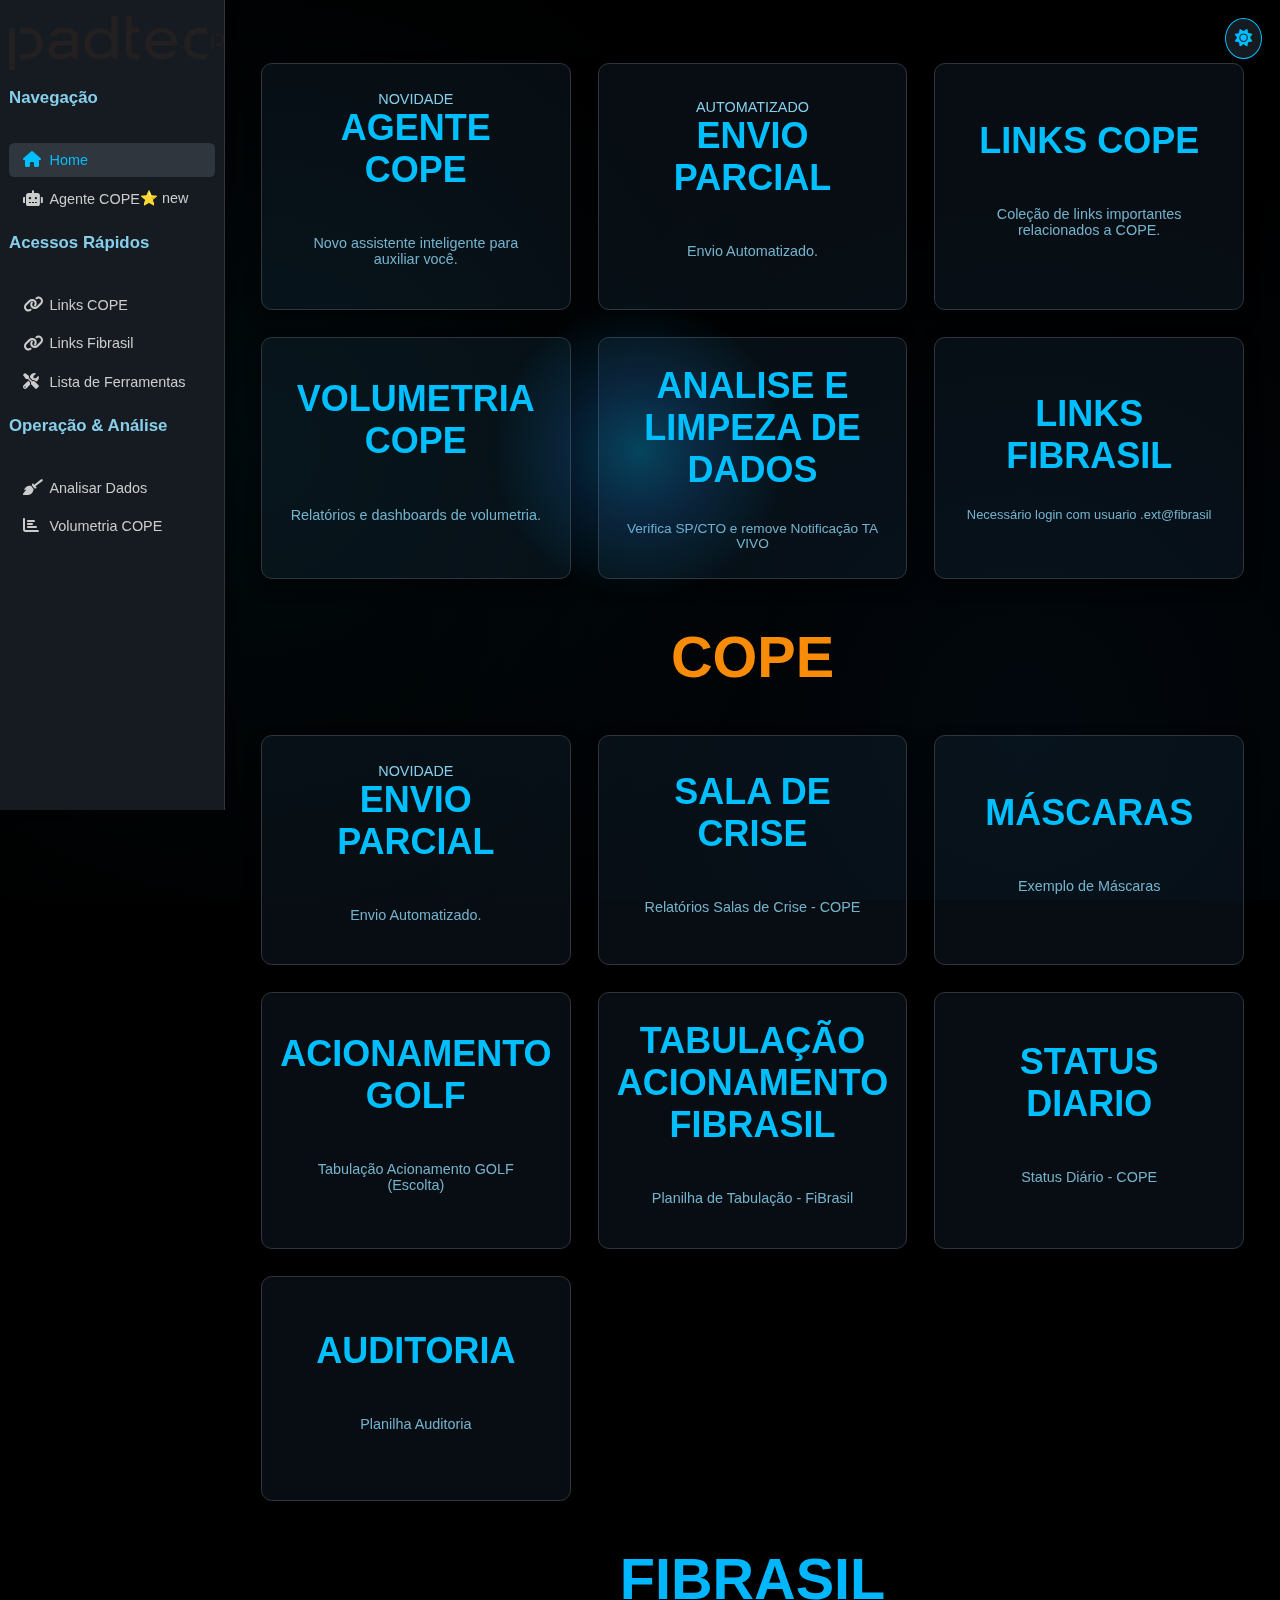
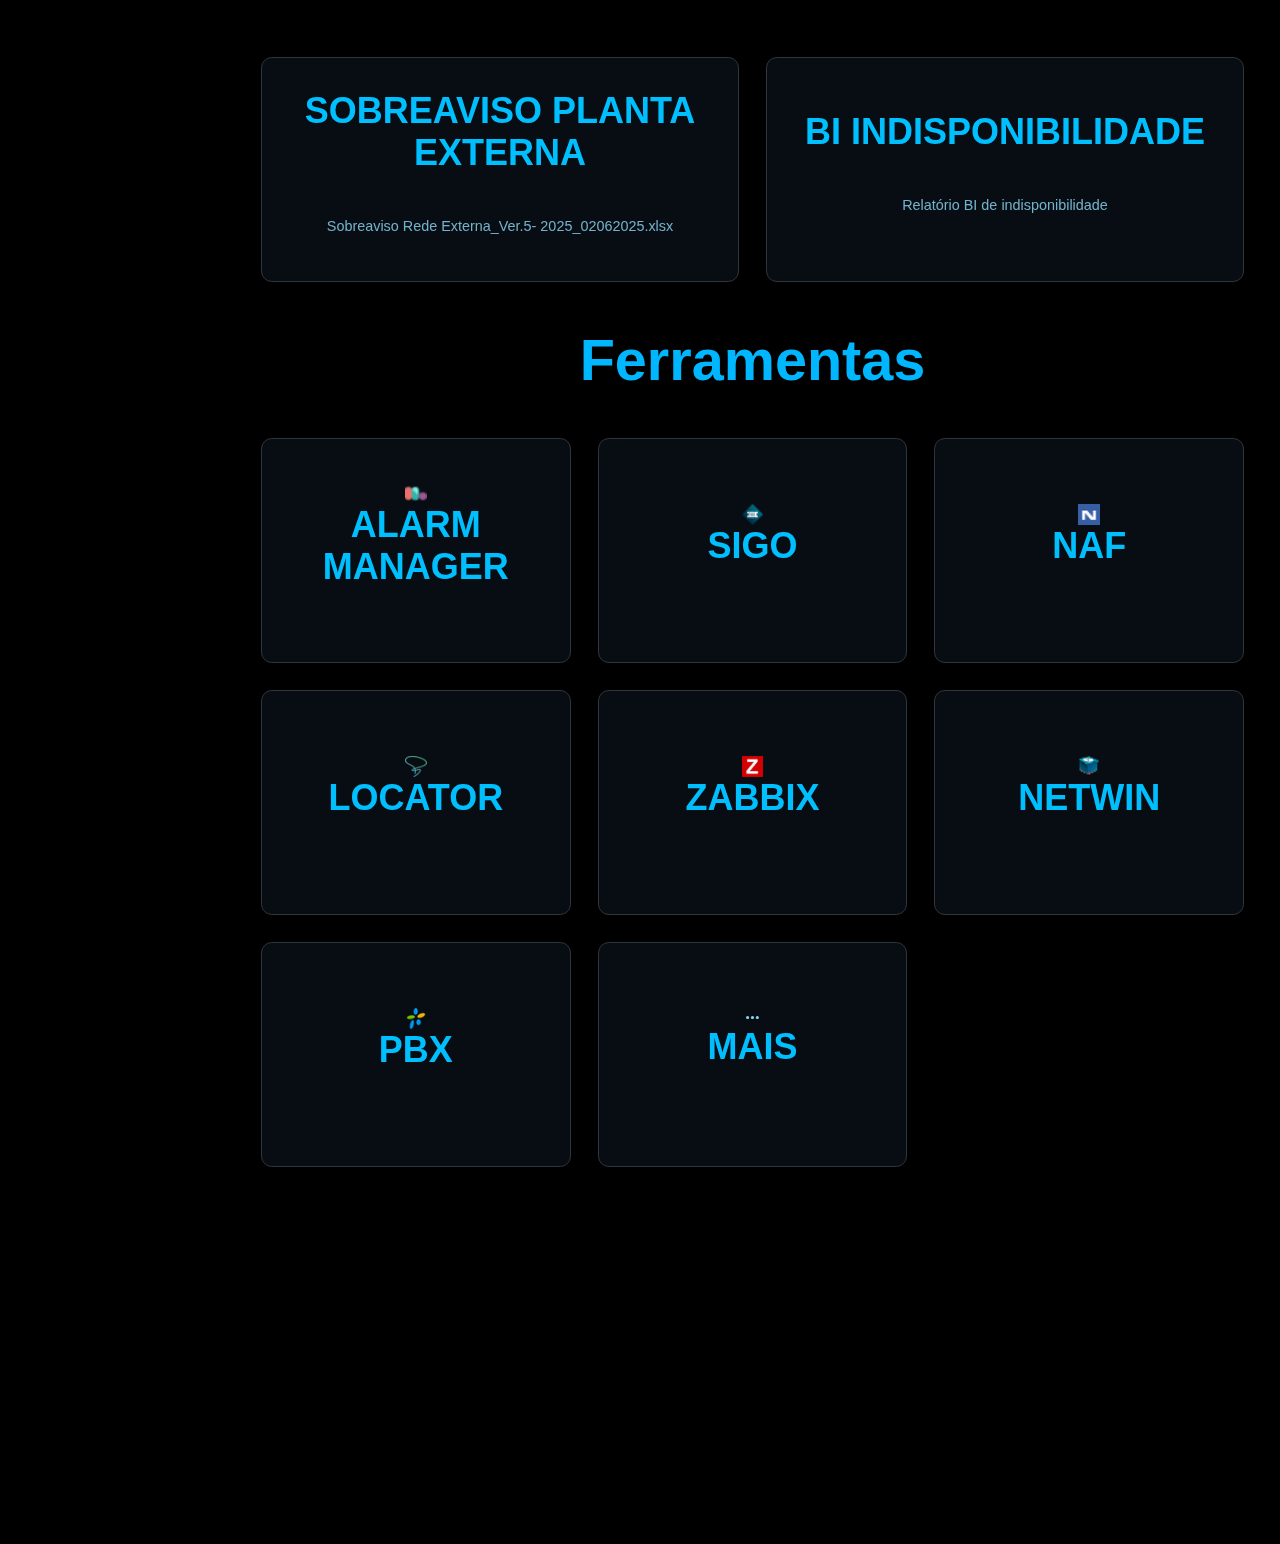
<file: index.html>
<!DOCTYPE html>
<html lang="pt-BR" data-theme="dark">
<head>
    <meta charset="UTF-8">
    <meta name="viewport" content="width=device-width, initial-scale=1.0">
    <link rel="icon" type="image/png" href="Padtec.png" />
    <title>COPE | PADTEC</title>
    <link rel="stylesheet" href="COPE_Style.css">
    <link rel="stylesheet" href="https://cdnjs.cloudflare.com/ajax/libs/font-awesome/6.0.0-beta3/css/all.min.css">
</head>
<body>

    <button id="theme-toggle" class="theme-toggle" aria-label="Alternar Tema">
        <i class="fas fa-sun"></i>
    </button>

    <aside id="sidebar" class="sidebar">
        <div class="sidebar-header">
            <img id="sidebar-logo-expanded" src="logo-padtec.png" alt="Logo Padtec" class="sidebar-logo-expanded sidebar-logo-inline">
            <img id="sidebar-logo-collapsed" src="Padtec.png" alt="Padtec" class="sidebar-logo-collapsed">
            <button id="toggle-sidebar-btn" class="toggle-sidebar-btn" aria-label="Expandir/Recolher Menu">
                <i class="fas fa-bars"></i>
            </button>
        </div>
        <nav class="sidebar-nav">
            <!-- Navegação -->
            <div class="nav-section">
                <h3 class="nav-section-title">Navegação</h3>
                <ul>
                    <li class="active"><a href="#" onclick="navigateTo('home'); return false;"><i class="fas fa-home"></i> <span>Home</span></a></li>
                    <li><a href="https://gemini.google.com/gem/b1fe25175fb1?ts=69432093" class="nav-new"><i class="fas fa-robot"></i> <span>Agente COPE</span><span class="badge-nav-new">⭐ new</span></a></li>
                </ul>
            </div>

            <!-- Acessos Rápidos -->
            <div class="nav-section">
                <h3 class="nav-section-title">Acessos Rápidos</h3>
                <ul>
                    <li><a href="#" onclick="navigateTo('links-cope'); return false;"><i class="fas fa-link"></i> <span>Links COPE</span></a></li>
                    <li><a href="#" onclick="navigateTo('links-fibrasil'); return false;"><i class="fas fa-link"></i> <span>Links Fibrasil</span></a></li>
                    <li><a href="#" onclick="navigateTo('ferramentas'); return false;"><i class="fas fa-tools"></i> <span>Lista de Ferramentas</span></a></li>
                </ul>
            </div>

            <!-- Operação & Análise -->
            <div class="nav-section">
                <h3 class="nav-section-title">Operação & Análise</h3>
                <ul>
                    <li><a href="https://copeanalise.vercel.app/" class="nav-orange"><i class="fas fa-broom"></i> <span>Analisar Dados</span></a></li>
                    <li><a href="https://copeanalise.vercel.app/?page=volumetria" class="nav-orange"><i class="fas fa-chart-bar"></i> <span>Volumetria COPE</span></a></li>
                </ul>
            </div>
        </nav>
    </aside>

    <main class="content">
        <!-- SEÇÃO: HOME -->
        <section id="home" class="page-section active">
            <div class="card-container">
                <a href="https://gemini.google.com/gem/b1fe25175fb1?ts=69432093" class="card card-link card-featured">
                    <span class="badge-novidade">NOVIDADE</span>
                    <h2>Agente COPE</h2>
                    <p>Novo assistente inteligente para auxiliar você.</p>
                </a>
                
                <a href="#" onclick="showEnvioModal(event)" class="card card-link card-orange">
                    <span class="badge-novidade">AUTOMATIZADO</span>
                    <h2>ENVIO PARCIAL</h2>
                    <p>Envio Automatizado.</p>
                </a>

                <a href="#" onclick="navigateTo('links-cope'); return false;" class="card card-link card-orange">
                    <h2>Links COPE</h2>
                    <p>Coleção de links importantes relacionados a COPE.</p>
                </a>

                <a href="https://copeanalise.vercel.app/?page=volumetria" class="card card-link card-orange">
                    <h2>Volumetria COPE</h2>
                    <p>Relatórios e dashboards de volumetria.</p>
                </a>

                <a href="https://copeanalise.vercel.app/" class="card card-link card-orange">
                    <h2>Analise e limpeza de Dados</h2>
                    <p style="font-size:0.95em; margin:0;">Verifica SP/CTO e remove Notificação TA VIVO</p>
                </a>

                <a href="#" onclick="navigateTo('links-fibrasil'); return false;" class="card card-link">
                    <h2>Links Fibrasil</h2>
                    <p style="font-size:0.9em; margin:0;">Necessário login com usuario .ext@fibrasil</p>
                </a>
            </div>
        </section>

        <!-- SEÇÃO: LINKS COPE -->
        <section id="links-cope" class="page-section">
            <h1 style="color: #FF8C00; text-align: center; margin-bottom: 50px; font-size: 4em; font-weight: bold;">COPE</h1>

            <div class="card-container">
                <a href="#" onclick="showEnvioModal(event)" class="card card-link card-orange">
                    <span class="badge-novidade">NOVIDADE</span>
                    <h2>ENVIO PARCIAL</h2>
                    <p>Envio Automatizado.</p>
                </a>

                <a class="card-link" href="https://fibrasilferramentas.padtec.com.br/salasdecrise/" aria-label="Abrir SALA DE CRISE">
                    <div class="card card-orange">
                        <h2>SALA DE CRISE</h2>
                        <p>Relatórios Salas de Crise - COPE</p>
                    </div>
                </a>

                <a class="card-link" href="https://padtec.sharepoint.com/:x:/r/sites/OperacoesFiBrasil/_layouts/15/Doc.aspx?sourcedoc=%7B5AF4BC0C-8329-48FE-A59C-85E7C5A2E1B7%7D&file=Exemplo%20de%20M%C3%A1scaras.xlsx&action=default&mobileredirect=true" target="_blank" rel="noopener noreferrer" aria-label="Abrir Máscaras">
                    <div class="card card-orange">
                        <h2>Máscaras</h2>
                        <p>Exemplo de Máscaras</p>
                    </div>
                </a>

                <a class="card-link" href="https://padtec.sharepoint.com/:x:/r/sites/OperacoesFiBrasil/_layouts/15/Doc.aspx?sourcedoc=%7B5B86580C-689D-49DD-9AAD-3F25C0AC1CDE%7D&file=Tabula%C3%A7%C3%A3o%20Acionamento%20GOLF%20(Escolta).xlsx&action=default&mobileredirect=true&isSPOFile=1&ovuser=5619e9f2-1be6-47b9-8f69-06404094db57%2Cjssantos%40padtec.com.br&clickparams=eyJBcHBOYW1lIjoiVGVhbXMtRGVza3RvcCIsIkFwcFZlcnNpb24iOiI0OS8yNTA1MDQwMTYyNCIsIkhhc0ZlZGVyYXRlZFVzZXIiOmZhbHNlfQ%3D%3D" target="_blank" rel="noopener noreferrer" aria-label="Abrir ACIONAMENTO GOLF">
                    <div class="card card-orange">
                        <h2>ACIONAMENTO GOLF</h2>
                        <p>Tabulação Acionamento GOLF (Escolta)</p>
                    </div>
                </a>

                <a class="card-link" href="https://padtec.sharepoint.com/:x:/r/sites/OperacoesFiBrasil/_layouts/15/Doc.aspx?sourcedoc=%7B5820AB68-D551-48C0-BB19-56F245F0C1F2%7D&file=Tabula%C3%A7%C3%A3o%20Acionamento%20Supervis%C3%A3o%20e%20Coordena%C3%A7%C3%A3o%20FiBrasil.xlsx&action=default&mobileredirect=true&isSPOFile=1&ovuser=5619e9f2-1be6-47b9-8f69-06404094db57%2Cjssantos%40padtec.com.br&clickparams=eyJBcHBOYW1lIjoiVGVhbXMtRGVza3RvcCIsIkFwcFZlcnNpb24iOiI0OS8yNTA1MDQwMTYyNCIsIkhhc0ZlZGVyYXRlZFVzZXIiOmZhbHNlfQ%3D%3D" target="_blank" rel="noopener noreferrer" aria-label="Abrir TABULAÇÃO ACIONAMENTO FIBRASIL">
                    <div class="card card-orange">
                        <h2>TABULAÇÃO ACIONAMENTO FIBRASIL</h2>
                        <p>Planilha de Tabulação - FiBrasil</p>
                    </div>
                </a>

                <a class="card-link" href="https://padtec.sharepoint.com/:x:/r/sites/OperacoesFiBrasil/_layouts/15/Doc.aspx?sourcedoc=%7BCBB8CB2E-B28E-4A0D-BF42-FF3DF3992D95%7D&file=Status%20Di%C3%A1rio.xlsx&action=default&mobileredirect=true" target="_blank" rel="noopener noreferrer" aria-label="Abrir STATUS DIARIO">
                    <div class="card card-orange">
                        <h2>STATUS DIARIO</h2>
                        <p>Status Diário - COPE</p>
                    </div>
                </a>

                <a class="card-link" href="https://padtec.sharepoint.com/:x:/r/sites/OperacoesFiBrasil/_layouts/15/Doc.aspx?sourcedoc=%7B16D8374A-31DA-4DCC-B49C-F3EFA39705F1%7D&file=Auditoria.xlsx&action=default&mobileredirect=true" target="_blank" rel="noopener noreferrer" aria-label="Abrir AUDITORIA">
                    <div class="card card-orange">
                        <h2>AUDITORIA</h2>
                        <p>Planilha Auditoria</p>
                    </div>
                </a>
            </div>
        </section>

        <!-- SEÇÃO: LINKS FIBRASIL -->
        <section id="links-fibrasil" class="page-section">
            <h1 style="color: #00b7ff; text-align: center; margin-bottom: 50px; font-size: 4em; font-weight: bold;">FIBRASIL</h1>

            <div class="card-container">
                <a class="card-link" href="https://fibrasilcorp.sharepoint.com/:x:/r/sites/OPERAESFIBRASIL/_layouts/15/doc2.aspx?sourcedoc=%7BC250FBDD-3153-4EB8-90C2-1328C504D5B3%7D&file=Sobreaviso%20Rede%20Externa_Ver.5-%202025_02062025.xlsx&action=default&mobileredirect=true" target="_blank" rel="noopener noreferrer" aria-label="Abrir SOBREAVISO PE">
                    <div class="card">
                        <h2>SOBREAVISO PLANTA EXTERNA</h2>
                        <p>Sobreaviso Rede Externa_Ver.5- 2025_02062025.xlsx</p>
                    </div>
                </a>

                <a class="card-link" href="https://app.powerbi.com/groups/me/apps/6506522b-dc4a-47fb-9fb7-d785bac4c40d/reports/faf20964-4999-4b72-af50-7251726fcb60/7fd4ff817170b19d1a60?ctid=df1b464d-c105-4b6b-95c1-c07df632da76&experience=power-bi" target="_blank" rel="noopener noreferrer" aria-label="Abrir BI Indisponibilidade">
                    <div class="card">
                        <h2>BI Indisponibilidade</h2>
                        <p>Relatório BI de indisponibilidade</p>
                    </div>
                </a>
            </div>
        </section>

        <!-- SEÇÃO: LISTA DE FERRAMENTAS -->
        <section id="ferramentas" class="page-section">
            <h1 style="color: #00b7ff; text-align: center; margin-bottom: 40px; font-size: 4em; font-weight: bold;">Ferramentas</h1>

            <div class="card-container">
                <a class="card-link" href="https://am.fibrasil.com.br/" target="_blank" rel="noopener noreferrer" aria-label="Alarm Manager">
                    <div class="card mini">
                        <img src="Alarm Manager.png" alt="Alarm Manager">
                        <h2>Alarm Manager</h2>
                    </div>
                </a>

                <a class="card-link" href="https://sigo.fibrasil.com.br/" target="_blank" rel="noopener noreferrer" aria-label="Sigo">
                    <div class="card mini">
                        <img src="Sigo.png" alt="Sigo">
                        <h2>Sigo</h2>
                    </div>
                </a>

                <a class="card-link" href="https://naf.fibrasil.com.br/naf/login" target="_blank" rel="noopener noreferrer" aria-label="NAF">
                    <div class="card mini">
                        <img src="NAF.png" alt="NAF">
                        <h2>NAF</h2>
                    </div>
                </a>

                <a class="card-link" href="https://portal.fibrasil.com.br/locator" target="_blank" rel="noopener noreferrer" aria-label="Locator">
                    <div class="card mini">
                        <img src="Locator.png" alt="Locator">
                        <h2>Locator</h2>
                    </div>
                </a>

                <a class="card-link" href="https://fibrasil.clouditservice.com.br/zabbix.php?action=dashboard.list" target="_blank" rel="noopener noreferrer" aria-label="Zabbix">
                    <div class="card mini">
                        <img src="Zabbix.png" alt="Zabbix">
                        <h2>Zabbix</h2>
                    </div>
                </a>

                <a class="card-link" href="https://netwin.fibrasil.com.br/portal/netwin" target="_blank" rel="noopener noreferrer" aria-label="Netwin">
                    <div class="card mini">
                        <img src="netwin.png" alt="Netwin">
                        <h2>Netwin</h2>
                    </div>
                </a>

                <a class="card-link" href="https://padtec.saycm.yeastarcloud.com/" target="_blank" rel="noopener noreferrer" aria-label="PBX">
                    <div class="card mini">
                        <img src="PBX.png" alt="PBX">
                        <h2>PBX</h2>
                    </div>
                </a>

                <a class="card-link" href="#" target="_blank" rel="noopener noreferrer" aria-label="Mais">
                    <div class="card mini">
                        <i class="fas fa-ellipsis-h" aria-hidden="true"></i>
                        <h2>Mais</h2>
                    </div>
                </a>
            </div>
        </section>
    </main>

    <!-- Modal de Confirmação Envio Parcial -->
    <div id="envio-modal" style="display: none; position: fixed; z-index: 9999; left: 0; top: 0; width: 100%; height: 100%; overflow: auto; background-color: rgba(0,0,0,0.8); backdrop-filter: blur(4px);">
        <div style="background-color: var(--card-background); margin: 15% auto; padding: 30px; border: 2px solid var(--accent-color); width: 90%; max-width: 400px; border-radius: 15px; text-align: center; box-shadow: 0 0 20px rgba(0,0,0,0.5); position: relative;">
            <h3 style="color: var(--text-color); margin-top: 0; margin-bottom: 25px; font-size: 1.2em; font-weight: bold;">DESEJA LIMPAR O ARQUIVO ANTES?</h3>
            <div style="display: flex; justify-content: center; gap: 20px;">
                <button onclick="handleEnvioEscolha(true)" style="background-color: var(--accent-color); color: var(--background-color); border: none; padding: 12px 30px; border-radius: 8px; font-weight: bold; cursor: pointer; transition: transform 0.2s;">SIM</button>
                <button onclick="handleEnvioEscolha(false)" style="background-color: transparent; color: var(--text-color); border: 2px solid var(--accent-color); padding: 12px 30px; border-radius: 8px; font-weight: bold; cursor: pointer; transition: background-color 0.2s;">NÃO</button>
            </div>
        </div>
    </div>

    <script>
        function showEnvioModal(event) {
            event.preventDefault();
            document.getElementById('envio-modal').style.display = 'block';
        }

        function handleEnvioEscolha(limpar) {
            document.getElementById('envio-modal').style.display = 'none';
            if (limpar) {
                window.open("https://copeanalise.vercel.app/", "_blank");
            } else {
                window.open("https://parcialcopepadtec.streamlit.app/", "_blank");
            }
        }
        
        window.addEventListener('click', function(event) {
            const modal = document.getElementById('envio-modal');
            if (event.target == modal) {
                modal.style.display = "none";
            }
        });
    </script>

    <script src="COPE.js"></script>
    <script src="../interactive-effects.js"></script>
</body>
</html>
</file>
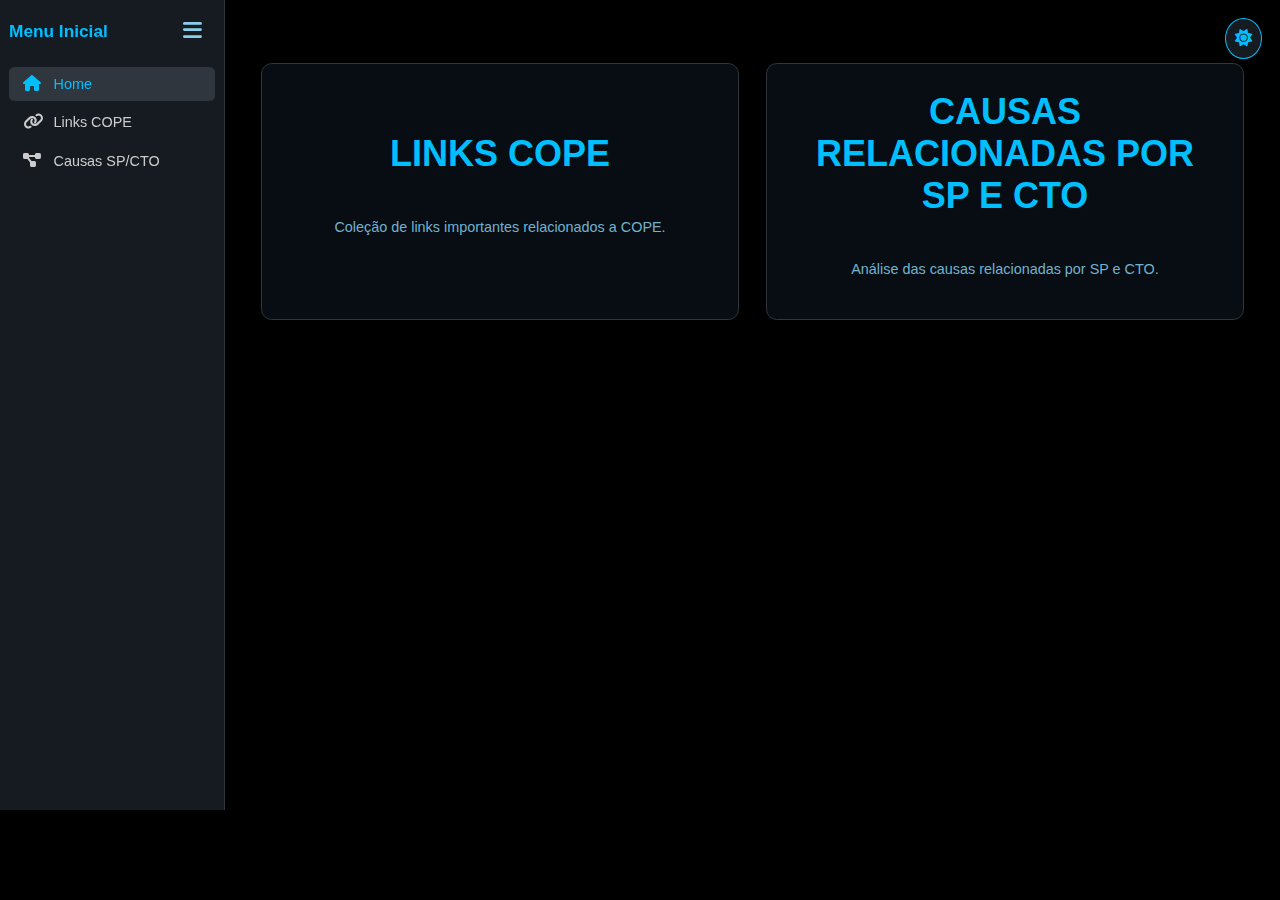
<file: COPE.html>
<!DOCTYPE html>
<html lang="pt-BR" data-theme="dark">
<head>
    <meta charset="UTF-8">
    <meta name="viewport" content="width=device-width, initial-scale=1.0">
    <title>Meu Site Personalizado</title>
    <link rel="stylesheet" href="COPE_Style.css">
    <link rel="stylesheet" href="https://cdnjs.cloudflare.com/ajax/libs/font-awesome/6.0.0-beta3/css/all.min.css">
</head>
<body>

    <button id="theme-toggle" class="theme-toggle" aria-label="Alternar Tema">
        <i class="fas fa-sun"></i>
    </button>

    <aside id="sidebar" class="sidebar">
        <div class="sidebar-header">
            <span class="sidebar-title">Menu Inicial</span>
            <button id="toggle-sidebar-btn" class="toggle-sidebar-btn" aria-label="Expandir/Recolher Menu">
                <i class="fas fa-bars"></i>
            </button>
        </div>
        <nav class="sidebar-nav">
            <ul>
                <li class="active"><a href="COPE.html"><span><i class="fas fa-home"></i> Home</span></a></li>
                <li><a href="links_cope.html"><span><i class="fas fa-link"></i> Links COPE</span></a></li>
                <li><a href="causas_relacionadas.html"><span><i class="fas fa-project-diagram"></i> Causas SP/CTO</span></a></li>
            </ul>
        </nav>
    </aside>

    <main class="content">
        <div class="card-container">
            <a href="links_cope.html" class="card card-link">
                <h2>Links COPE</h2>
                <p>Coleção de links importantes relacionados a COPE.</p>
            </a>

            <a href="causas_relacionadas.html" class="card card-link">
                <h2>Causas relacionadas por SP e CTO</h2>
                <p>Análise das causas relacionadas por SP e CTO.</p>
            </a>
        </div>
    </main>

    <script src="COPE.js"></script>
</body>
</html>
</file>
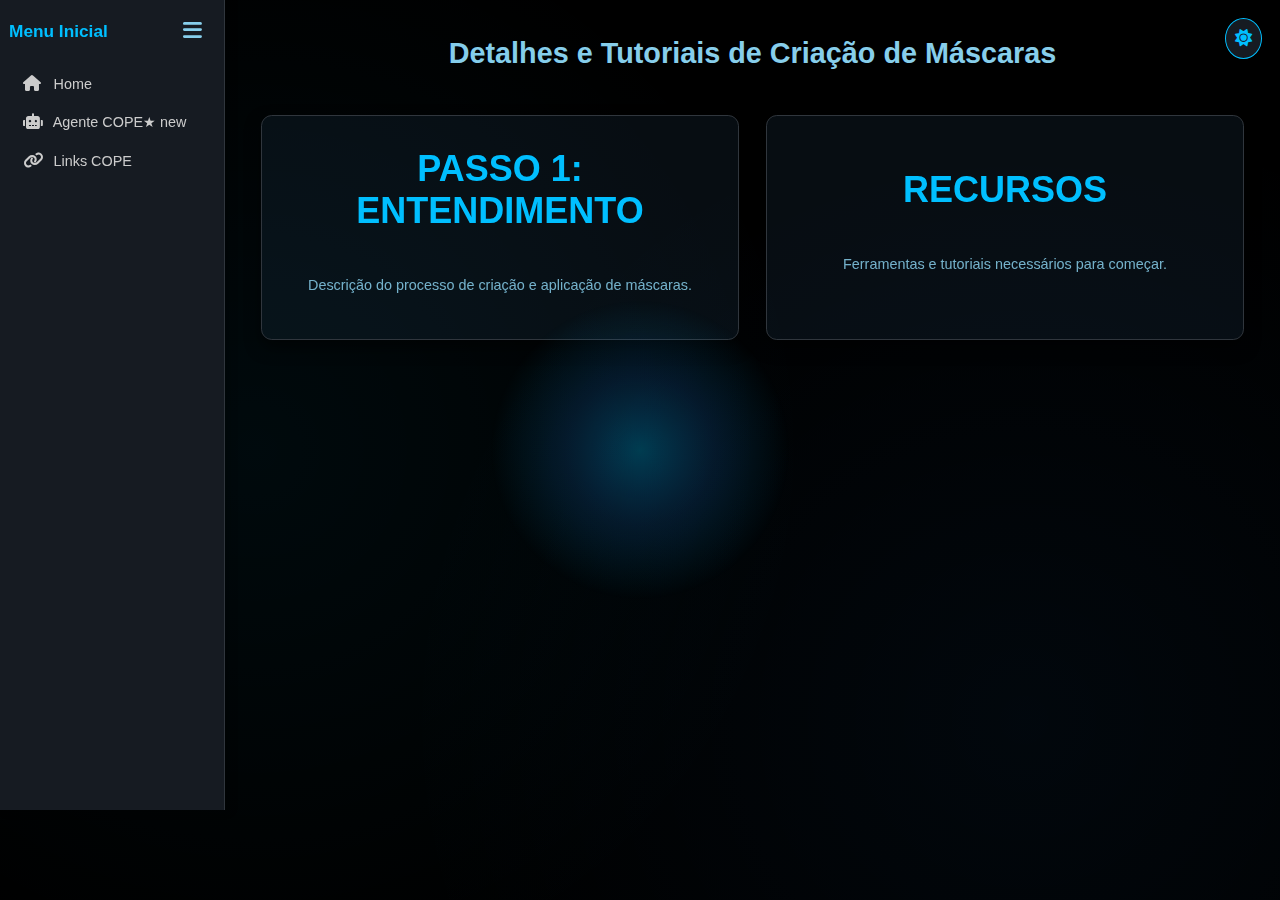
<file: criacao_mascaras.html>
<!DOCTYPE html>
<html lang="pt-BR" data-theme="dark">
<head>
    <meta charset="UTF-8">
    <meta name="viewport" content="width=device-width, initial-scale=1.0">
    <title>Criação de Máscaras - Meu Site Personalizado</title>
    <link rel="stylesheet" href="COPE_Style.css">
    <link rel="stylesheet" href="https://cdnjs.cloudflare.com/ajax/libs/font-awesome/6.0.0-beta3/css/all.min.css">
</head>
<body>

    <button id="theme-toggle" class="theme-toggle" aria-label="Alternar Tema">
        <i class="fas fa-sun"></i>
    </button>

    <aside id="sidebar" class="sidebar">
        <div class="sidebar-header">
            <span class="sidebar-title">Menu Inicial</span>
            <button id="toggle-sidebar-btn" class="toggle-sidebar-btn" aria-label="Expandir/Recolher Menu">
                <i class="fas fa-bars"></i>
            </button>
        </div>
        <nav class="sidebar-nav">
            <ul>
                <li><a href="index.html"><span><i class="fas fa-home"></i> Home</span></a></li>
                <li><a href="https://gemini.google.com/gem/b1fe25175fb1?ts=69432093" class="nav-new"><span><i class="fas fa-robot"></i> Agente COPE</span><span class="badge-nav-new">★ new</span></a></li>
                <li><a href="links_cope.html"><span><i class="fas fa-link"></i> Links COPE</span></a></li>
            </ul>
        </nav>
    </aside>

    <main class="content">
        <h1 style="color: var(--text-color); text-align: center; margin-bottom: 50px;">Detalhes e Tutoriais de Criação de Máscaras</h1>

        <div class="card-container" style="grid-template-columns: 1fr 1fr;">
            <div class="card">
                <h2>Passo 1: Entendimento</h2>
                <p>Descrição do processo de criação e aplicação de máscaras.</p>
            </div>
            <div class="card">
                <h2>Recursos</h2>
                <p>Ferramentas e tutoriais necessários para começar.</p>
            </div>
        </div>
    </main>

    <script src="COPE.js"></script>
    <script src="interactive-effects.js"></script>
</body>
</html>
</file>
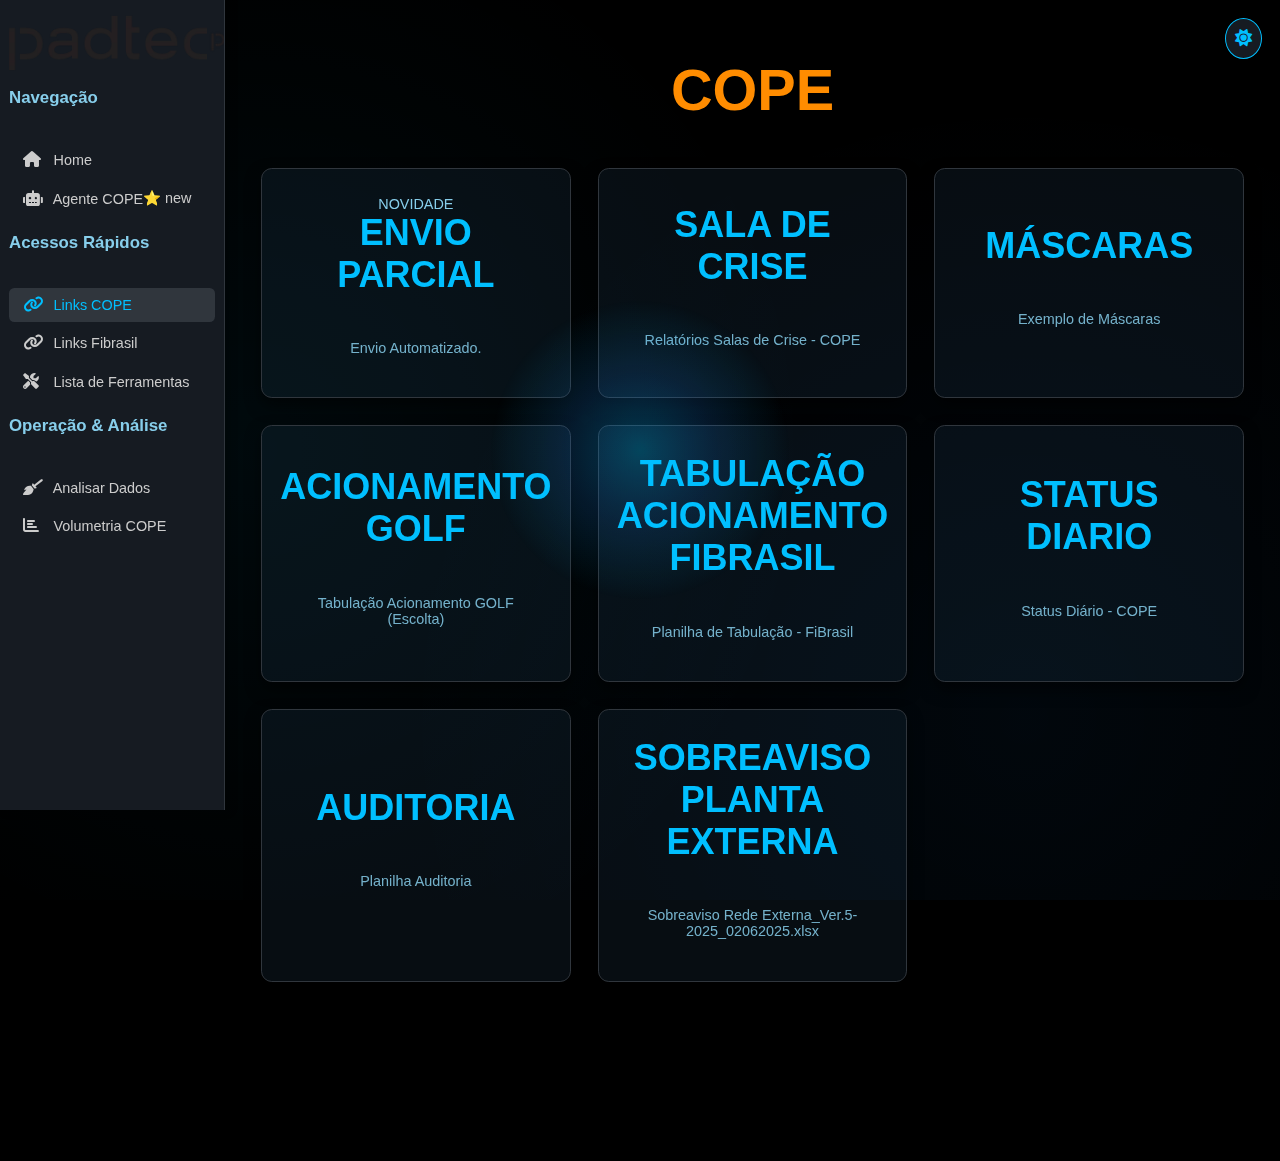
<file: links_cope.html>
<!DOCTYPE html>
<html lang="pt-BR" data-theme="dark">
<head>
    <meta charset="UTF-8">
    <link rel="icon" type="image/png" href="Padtec.png" />
    <title>COPE | PADTEC - Links COPE</title>
    <link rel="stylesheet" href="COPE_Style.css">
    <link rel="stylesheet" href="https://cdnjs.cloudflare.com/ajax/libs/font-awesome/6.0.0-beta3/css/all.min.css">
</head>
<body class="page-links-cope">

    <button id="theme-toggle" class="theme-toggle" aria-label="Alternar Tema">
        <i class="fas fa-sun"></i>
    </button>

    <aside id="sidebar" class="sidebar">
        <div class="sidebar-header">
            <img id="sidebar-logo-expanded" src="logo-padtec.png" alt="Logo Padtec" class="sidebar-logo-expanded sidebar-logo-inline">
            <img id="sidebar-logo-collapsed" src="Padtec.png" alt="Padtec" class="sidebar-logo-collapsed">
            <button id="toggle-sidebar-btn" class="toggle-sidebar-btn" aria-label="Expandir/Recolher Menu">
                <i class="fas fa-bars"></i>
            </button>
        </div>
        <nav class="sidebar-nav">
            <!-- Navegação -->
            <div class="nav-section">
                <h3 class="nav-section-title">Navegação</h3>
                <ul>
                    <li><a href="index.html"><span><i class="fas fa-home"></i> Home</span></a></li>
                    <li><a href="https://gemini.google.com/gem/b1fe25175fb1?ts=69432093" class="nav-new"><span><i class="fas fa-robot"></i> Agente COPE</span><span class="badge-nav-new">⭐ new</span></a></li>
                </ul>
            </div>

            <!-- Acessos Rápidos -->
            <div class="nav-section">
                <h3 class="nav-section-title">Acessos Rápidos</h3>
                <ul>
                    <li class="active"><a href="links_cope.html"><span><i class="fas fa-link"></i> Links COPE</span></a></li>
                    <li><a href="links_fibrasil.html"><span><i class="fas fa-link"></i> Links Fibrasil</span></a></li>
                    <li><a href="lista_de_ferramentas.html"><span><i class="fas fa-tools"></i> Lista de Ferramentas</span></a></li>
                </ul>
            </div>

            <!-- Operação & Análise -->
            <div class="nav-section">
                <h3 class="nav-section-title">Operação & Análise</h3>
                <ul>
                    <li><a href="https://jefferson-silva-padtec.github.io/COPE_ANALISE/" class="nav-orange"><span><i class="fas fa-broom"></i> Analisar Dados</span></a></li>
                    <li><a href="https://jefferson-silva-padtec.github.io/COPE_ANALISE/?page=volumetria" class="nav-orange"><span><i class="fas fa-chart-bar"></i> Volumetria COPE</span></a></li>
                </ul>
            </div>
        </nav>
    </aside>

    <main class="content">
        <h1 style="color: #FF8C00; text-align: center; margin-bottom: 50px; font-size: 4em; font-weight: bold;">COPE</h1>

        <div class="card-container">
            <a href="#" onclick="showEnvioModal(event)" class="card card-link card-orange">
                <span class="badge-novidade">NOVIDADE</span>
                <h2>ENVIO PARCIAL</h2>
                <p>Envio Automatizado.</p>
            </a>

            <a class="card-link" href="https://fibrasilferramentas.padtec.com.br/salasdecrise/" aria-label="Abrir SALA DE CRISE">
                <div class="card card-orange">
                    <h2>SALA DE CRISE</h2>
                    <p>Relatórios Salas de Crise - COPE</p>
                </div>
            </a>

            <a class="card-link" href="https://padtec.sharepoint.com/:x:/r/sites/OperacoesFiBrasil/_layouts/15/Doc.aspx?sourcedoc=%7B5AF4BC0C-8329-48FE-A59C-85E7C5A2E1B7%7D&file=Exemplo%20de%20M%C3%A1scaras.xlsx&action=default&mobileredirect=true" target="_blank" rel="noopener noreferrer" aria-label="Abrir Máscaras">
                <div class="card card-orange">
                    <h2>Máscaras</h2>
                    <p>Exemplo de Máscaras</p>
                </div>
            </a>

            <a class="card-link" href="https://padtec.sharepoint.com/:x:/r/sites/OperacoesFiBrasil/_layouts/15/Doc.aspx?sourcedoc=%7B5B86580C-689D-49DD-9AAD-3F25C0AC1CDE%7D&file=Tabula%C3%A7%C3%A3o%20Acionamento%20GOLF%20(Escolta).xlsx&action=default&mobileredirect=true&isSPOFile=1&ovuser=5619e9f2-1be6-47b9-8f69-06404094db57%2Cjssantos%40padtec.com.br&clickparams=eyJBcHBOYW1lIjoiVGVhbXMtRGVza3RvcCIsIkFwcFZlcnNpb24iOiI0OS8yNTA1MDQwMTYyNCIsIkhhc0ZlZGVyYXRlZFVzZXIiOmZhbHNlfQ%3D%3D" target="_blank" rel="noopener noreferrer" aria-label="Abrir ACIONAMENTO GOLF">
                <div class="card card-orange">
                    <h2>ACIONAMENTO GOLF</h2>
                    <p>Tabulação Acionamento GOLF (Escolta)</p>
                </div>
            </a>

            <a class="card-link" href="https://padtec.sharepoint.com/:x:/r/sites/OperacoesFiBrasil/_layouts/15/Doc.aspx?sourcedoc=%7B5820AB68-D551-48C0-BB19-56F245F0C1F2%7D&file=Tabula%C3%A7%C3%A3o%20Acionamento%20Supervis%C3%A3o%20e%20Coordena%C3%A7%C3%A3o%20FiBrasil.xlsx&action=default&mobileredirect=true&isSPOFile=1&ovuser=5619e9f2-1be6-47b9-8f69-06404094db57%2Cjssantos%40padtec.com.br&clickparams=eyJBcHBOYW1lIjoiVGVhbXMtRGVza3RvcCIsIkFwcFZlcnNpb24iOiI0OS8yNTA1MDQwMTYyNCIsIkhhc0ZlZGVyYXRlZFVzZXIiOmZhbHNlfQ%3D%3D" target="_blank" rel="noopener noreferrer" aria-label="Abrir TABULAÇÃO ACIONAMENTO FIBRASIL">
                <div class="card card-orange">
                    <h2>TABULAÇÃO ACIONAMENTO FIBRASIL</h2>
                    <p>Planilha de Tabulação - FiBrasil</p>
                </div>
            </a>

            <a class="card-link" href="https://padtec.sharepoint.com/:x:/r/sites/OperacoesFiBrasil/_layouts/15/Doc.aspx?sourcedoc=%7BCBB8CB2E-B28E-4A0D-BF42-FF3DF3992D95%7D&file=Status%20Di%C3%A1rio.xlsx&action=default&mobileredirect=true" target="_blank" rel="noopener noreferrer" aria-label="Abrir STATUS DIARIO">
                <div class="card card-orange">
                    <h2>STATUS DIARIO</h2>
                    <p>Status Diário - COPE</p>
                </div>
            </a>

            <a class="card-link" href="https://padtec.sharepoint.com/:x:/r/sites/OperacoesFiBrasil/_layouts/15/Doc.aspx?sourcedoc=%7B16D8374A-31DA-4DCC-B49C-F3EFA39705F1%7D&file=Auditoria.xlsx&action=default&mobileredirect=true" target="_blank" rel="noopener noreferrer" aria-label="Abrir AUDITORIA">
                <div class="card card-orange">
                    <h2>AUDITORIA</h2>
                    <p>Planilha Auditoria</p>
                </div>
            </a>

            <a class="card-link" href="https://padtec.sharepoint.com/:x:/r/sites/OperacoesFiBrasil/_layouts/15/Doc.aspx?sourcedoc=%7B" target="_blank" rel="noopener noreferrer" aria-label="Abrir SOBREAVISO PE">
                <div class="card card-orange">
                    <h2>SOBREAVISO PLANTA EXTERNA</h2>
                    <p>Sobreaviso Rede Externa_Ver.5- 2025_02062025.xlsx</p>
                </div>
            </a>
        </div>
    </main>

    <!-- Modal de Confirmação Envio Parcial -->
    <div id="envio-modal" style="display: none; position: fixed; z-index: 9999; left: 0; top: 0; width: 100%; height: 100%; overflow: auto; background-color: rgba(0,0,0,0.8); backdrop-filter: blur(4px);">
        <div style="background-color: var(--card-background); margin: 15% auto; padding: 30px; border: 2px solid var(--accent-color); width: 90%; max-width: 400px; border-radius: 15px; text-align: center; box-shadow: 0 0 20px rgba(0,0,0,0.5); position: relative;">
            <h3 style="color: var(--text-color); margin-top: 0; margin-bottom: 25px; font-size: 1.2em; font-weight: bold;">DESEJA LIMPAR O ARQUIVO ANTES?</h3>
            <div style="display: flex; justify-content: center; gap: 20px;">
                <button onclick="handleEnvioEscolha(true)" style="background-color: var(--accent-color); color: var(--background-color); border: none; padding: 12px 30px; border-radius: 8px; font-weight: bold; cursor: pointer; transition: transform 0.2s;">SIM</button>
                <button onclick="handleEnvioEscolha(false)" style="background-color: transparent; color: var(--text-color); border: 2px solid var(--accent-color); padding: 12px 30px; border-radius: 8px; font-weight: bold; cursor: pointer; transition: background-color 0.2s;">NÃO</button>
            </div>
        </div>
    </div>

    <script>
        function showEnvioModal(event) {
            event.preventDefault();
            document.getElementById('envio-modal').style.display = 'block';
        }

        function handleEnvioEscolha(limpar) {
            document.getElementById('envio-modal').style.display = 'none';
            if (limpar) {
                window.open("https://jefferson-silva-padtec.github.io/COPE_ANALISE/", "_blank");
            } else {
                window.open("https://copepadtec.streamlit.app/", "_blank");
            }
        }
        
        window.addEventListener('click', function(event) {
            const modal = document.getElementById('envio-modal');
            if (event.target == modal) {
                modal.style.display = "none";
            }
        });
    </script>

    <script src="COPE.js"></script>
    <script src="interactive-effects.js"></script>
</body>
</html>
</file>
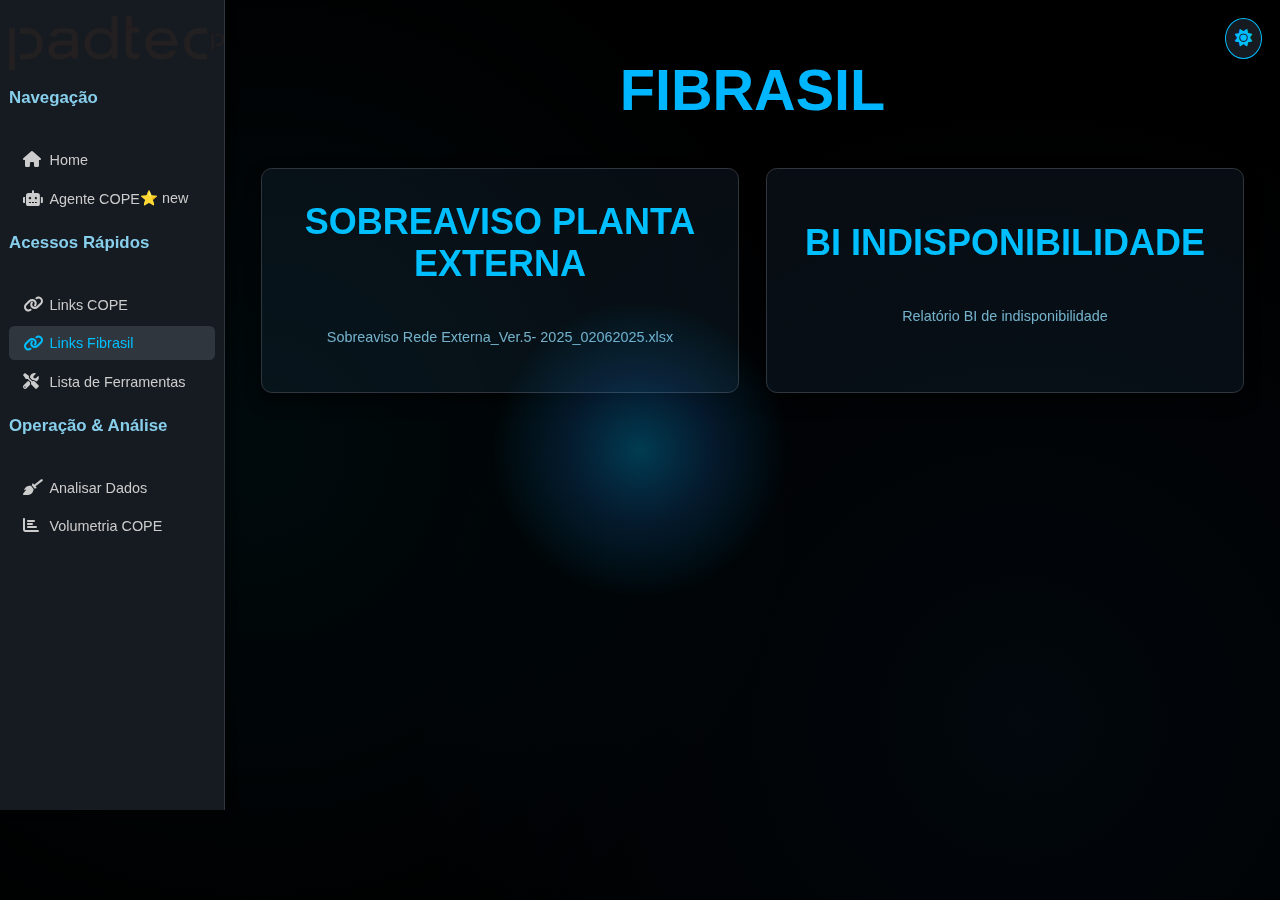
<file: links_fibrasil.html>
<!DOCTYPE html>
<html lang="pt-BR" data-theme="dark">
<head>
    <meta charset="UTF-8">
    <meta name="viewport" content="width=device-width, initial-scale=1.0">
    <title>Links Fibrasil - Meu Site Personalizado</title>
    <link rel="stylesheet" href="COPE_Style.css">
    <link rel="stylesheet" href="https://cdnjs.cloudflare.com/ajax/libs/font-awesome/6.0.0-beta3/css/all.min.css">
</head>
<body>

    <button id="theme-toggle" class="theme-toggle" aria-label="Alternar Tema">
        <i class="fas fa-sun"></i>
    </button>

    <aside id="sidebar" class="sidebar">
        <div class="sidebar-header">
            <img id="sidebar-logo-expanded" src="logo-padtec.png" alt="Logo Padtec" class="sidebar-logo-expanded sidebar-logo-inline">
            <img id="sidebar-logo-collapsed" src="Padtec.png" alt="Padtec" class="sidebar-logo-collapsed">
            <button id="toggle-sidebar-btn" class="toggle-sidebar-btn" aria-label="Expandir/Recolher Menu">
                <i class="fas fa-bars"></i>
            </button>
        </div>
        <nav class="sidebar-nav">
            <!-- Navegação -->
            <div class="nav-section">
                <h3 class="nav-section-title">Navegação</h3>
                <ul>
                    <li><a href="index.html"><i class="fas fa-home"></i> <span>Home</span></a></li>
                    <li><a href="https://gemini.google.com/gem/b1fe25175fb1?ts=69432093" class="nav-new"><i class="fas fa-robot"></i> <span>Agente COPE</span><span class="badge-nav-new">⭐ new</span></a></li>
                </ul>
            </div>

            <!-- Acessos Rápidos -->
            <div class="nav-section">
                <h3 class="nav-section-title">Acessos Rápidos</h3>
                <ul>
                    <li><a href="links_cope.html"><i class="fas fa-link"></i> <span>Links COPE</span></a></li>
                    <li class="active"><a href="links_fibrasil.html"><i class="fas fa-link"></i> <span>Links Fibrasil</span></a></li>
                    <li><a href="lista_de_ferramentas.html"><i class="fas fa-tools"></i> <span>Lista de Ferramentas</span></a></li>
                </ul>
            </div>

            <!-- Operação & Análise -->
            <div class="nav-section">
                <h3 class="nav-section-title">Operação & Análise</h3>
                <ul>
                    <li><a href="https://jefferson-silva-padtec.github.io/COPE_ANALISE/" class="nav-orange"><i class="fas fa-broom"></i> <span>Analisar Dados</span></a></li>
                    <li><a href="https://jefferson-silva-padtec.github.io/COPE_ANALISE/?page=volumetria" class="nav-orange"><i class="fas fa-chart-bar"></i> <span>Volumetria COPE</span></a></li>
                </ul>
            </div>
        </nav>
    </aside>

    <main class="content">
        <h1 style="color: #00b7ff; text-align: center; margin-bottom: 50px; font-size: 4em; font-weight: bold;">FIBRASIL</h1>

        <div class="card-container">
            <a class="card-link" href="https://fibrasilcorp.sharepoint.com/:x:/r/sites/OPERAESFIBRASIL/_layouts/15/doc2.aspx?sourcedoc=%7BC250FBDD-3153-4EB8-90C2-1328C504D5B3%7D&file=Sobreaviso%20Rede%20Externa_Ver.5-%202025_02062025.xlsx&action=default&mobileredirect=true" target="_blank" rel="noopener noreferrer" aria-label="Abrir SOBREAVISO PE">
                <div class="card">
                    <h2>SOBREAVISO PLANTA EXTERNA</h2>
                    <p>Sobreaviso Rede Externa_Ver.5- 2025_02062025.xlsx</p>
                </div>
            </a>

            <a class="card-link" href="https://app.powerbi.com/groups/me/apps/6506522b-dc4a-47fb-9fb7-d785bac4c40d/reports/faf20964-4999-4b72-af50-7251726fcb60/7fd4ff817170b19d1a60?ctid=df1b464d-c105-4b6b-95c1-c07df632da76&experience=power-bi" target="_blank" rel="noopener noreferrer" aria-label="Abrir BI Indisponibilidade">
                <div class="card">
                    <h2>BI Indisponibilidade</h2>
                    <p>Relatório BI de indisponibilidade</p>
                </div>
            </a>

        </div>
    </main>
    <script src="COPE.js"></script>
    <script src="interactive-effects.js"></script>
</body>
</html>
</file>
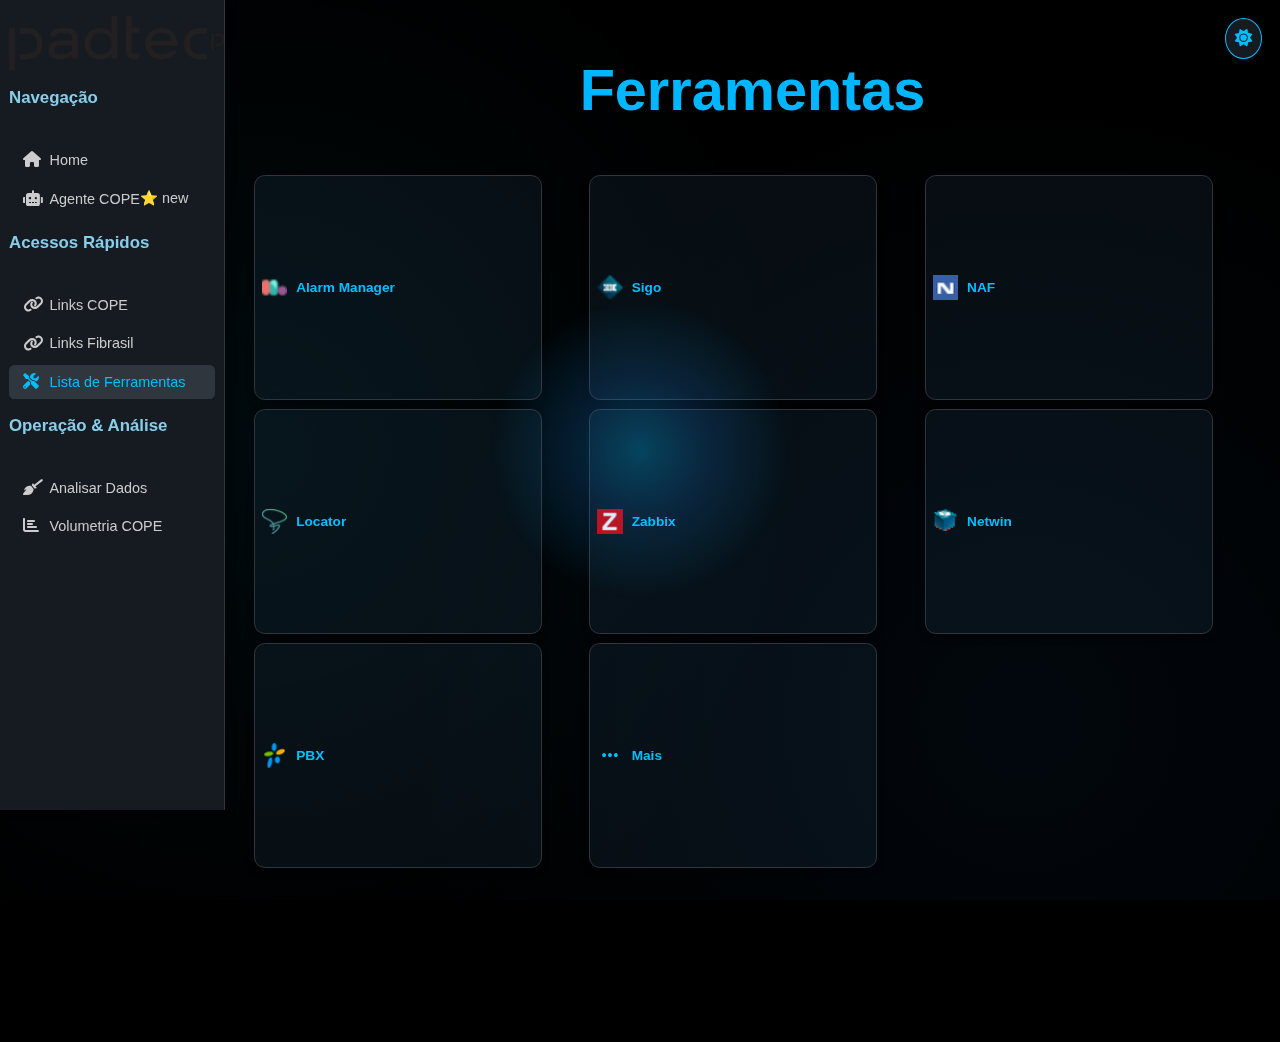
<file: lista_de_ferramentas.html>
<!DOCTYPE html>
<html lang="pt-BR" data-theme="dark">
<head>
    <meta charset="UTF-8">
    <meta name="viewport" content="width=device-width, initial-scale=1.0">
    <link rel="icon" type="image/png" href="Padtec.png" />
    <title>COPE | PADTEC - Lista de ferramentas</title>
    <link rel="stylesheet" href="COPE_Style.css">
    <link rel="stylesheet" href="https://cdnjs.cloudflare.com/ajax/libs/font-awesome/6.0.0-beta3/css/all.min.css">
    <style>
        
        /* Estilos locais apenas para esta página (Lista de ferramentas) */
        .card-container { gap: 10px; padding: 8px 12px; }
        .card.mini { 
            flex-direction: row !important;
            align-items: center !important;
            justify-content: flex-start !important;
            gap: 10px !important;
            height: 48px !important;
            max-width: 320px !important;
            padding: 6px 8px !important;
            box-shadow: 0 4px 8px rgba(0,0,0,0.35) !important;
        }
        .card.mini img { width: 28px !important; height: 28px !important; margin: 0 !important; }
        .card.mini i { width: 28px; font-size: 20px; text-align: center; color: var(--accent-color); flex-shrink: 0; }
        .card.mini h2 { font-size: 0.95rem !important; text-transform: none !important; margin: 0 !important; color: var(--accent-color) !important; }
        .card.mini p { display: none !important; }
        .card.mini .description { display: none; }
        
        /* reduz fontes dos links e títulos na página */
        h1 { font-size: 1.1rem; }
        .card { font-size: 0.85rem; }
    </style>
</head>
<body>

    <button id="theme-toggle" class="theme-toggle" aria-label="Alternar Tema">
        <i class="fas fa-sun"></i>
    </button>

    <aside id="sidebar" class="sidebar">
        <div class="sidebar-header">
            <img id="sidebar-logo-expanded" src="logo-padtec.png" alt="Logo Padtec" class="sidebar-logo-expanded sidebar-logo-inline">
            <img id="sidebar-logo-collapsed" src="Padtec.png" alt="Padtec" class="sidebar-logo-collapsed">
            <button id="toggle-sidebar-btn" class="toggle-sidebar-btn" aria-label="Expandir/Recolher Menu">
                <i class="fas fa-bars"></i>
            </button>
        </div>
        <nav class="sidebar-nav">
            
            <!-- Navegação -->
            <div class="nav-section">
                <h3 class="nav-section-title">Navegação</h3>
                <ul>
                    <li><a href="index.html"><i class="fas fa-home"></i> <span>Home</span></a></li>
                    <li><a href="https://gemini.google.com/gem/b1fe25175fb1?ts=69432093" class="nav-new"><i class="fas fa-robot"></i> <span>Agente COPE</span><span class="badge-nav-new">⭐ new</span></a></li>
                </ul>
            </div>

            <!-- Acessos Rápidos -->
            <div class="nav-section">
                <h3 class="nav-section-title">Acessos Rápidos</h3>
                <ul>
                    <li><a href="links_cope.html"><i class="fas fa-link"></i> <span>Links COPE</span></a></li>
                    <li><a href="links_fibrasil.html"><i class="fas fa-link"></i> <span>Links Fibrasil</span></a></li>
                    <li class="active"><a href="lista_de_ferramentas.html"><i class="fas fa-tools"></i> <span>Lista de Ferramentas</span></a></li>
                </ul>
            </div>

            <!-- Operação & Análise -->
            <div class="nav-section">
                <h3 class="nav-section-title">Operação & Análise</h3>
                <ul>
                    <li><a href="https://jefferson-silva-padtec.github.io/COPE_ANALISE/" class="nav-orange"><i class="fas fa-broom"></i> <span>Analisar Dados</span></a></li>
                    <li><a href="https://jefferson-silva-padtec.github.io/COPE_ANALISE/?page=volumetria" class="nav-orange"><i class="fas fa-chart-bar"></i> <span>Volumetria COPE</span></a></li>
                </ul>
            </div>
        </nav>
    </aside>

<main class="content">
        <h1 style="color: #00b7ff; text-align: center; margin-bottom: 40px; font-size: 4em; font-weight: bold;">Ferramentas</h1>

        <div class="card-container">

            <a class="card-link" href="https://am.fibrasil.com.br/" target="_blank" rel="noopener noreferrer" aria-label="Alarm Manager">
                <div class="card mini">
                    <img src="Alarm Manager.png" alt="Alarm Manager">
                    <h2>Alarm Manager</h2>
                </div>
            </a>

            <a class="card-link" href="https://sigo.fibrasil.com.br/" target="_blank" rel="noopener noreferrer" aria-label="Sigo">
                <div class="card mini">
                    <img src="Sigo.png" alt="Sigo">
                    <h2>Sigo</h2>
                </div>
            </a>

            <a class="card-link" href="https://naf.fibrasil.com.br/naf/login" target="_blank" rel="noopener noreferrer" aria-label="NAF">
                <div class="card mini">
                    <img src="NAF.png" alt="NAF">
                    <h2>NAF</h2>
                </div>
            </a>

            <a class="card-link" href="https://portal.fibrasil.com.br/locator" target="_blank" rel="noopener noreferrer" aria-label="Locator">
                <div class="card mini">
                    <img src="Locator.png" alt="Locator">
                    <h2>Locator</h2>
                </div>
            </a>

            <a class="card-link" href="https://fibrasil.clouditservice.com.br/zabbix.php?action=dashboard.list" target="_blank" rel="noopener noreferrer" aria-label="Zabbix">
                <div class="card mini">
                    <img src="Zabbix.png" alt="Zabbix">
                    <h2>Zabbix</h2>
                </div>
            </a>

            <a class="card-link" href="https://netwin.fibrasil.com.br/portal/netwin" target="_blank" rel="noopener noreferrer" aria-label="Netwin">
                <div class="card mini">
                    <img src="netwin.png" alt="Netwin">
                    <h2>Netwin</h2>
                </div>
            </a>

            <a class="card-link" href="https://padtec.saycm.yeastarcloud.com/" target="_blank" rel="noopener noreferrer" aria-label="PBX">
                <div class="card mini">
                    <img src="PBX.png" alt="PBX">
                    <h2>PBX</h2>
                </div>
            </a>

            <a class="card-link" href="#" target="_blank" rel="noopener noreferrer" aria-label="Mais">
                <div class="card mini">
                    <i class="fas fa-ellipsis-h" aria-hidden="true"></i>
                    <h2>Mais</h2>
                </div>
            </a>

        </div>
    </main>

    <script src="COPE.js"></script>
    <script src="interactive-effects.js"></script>
</body>
</html>
</file>
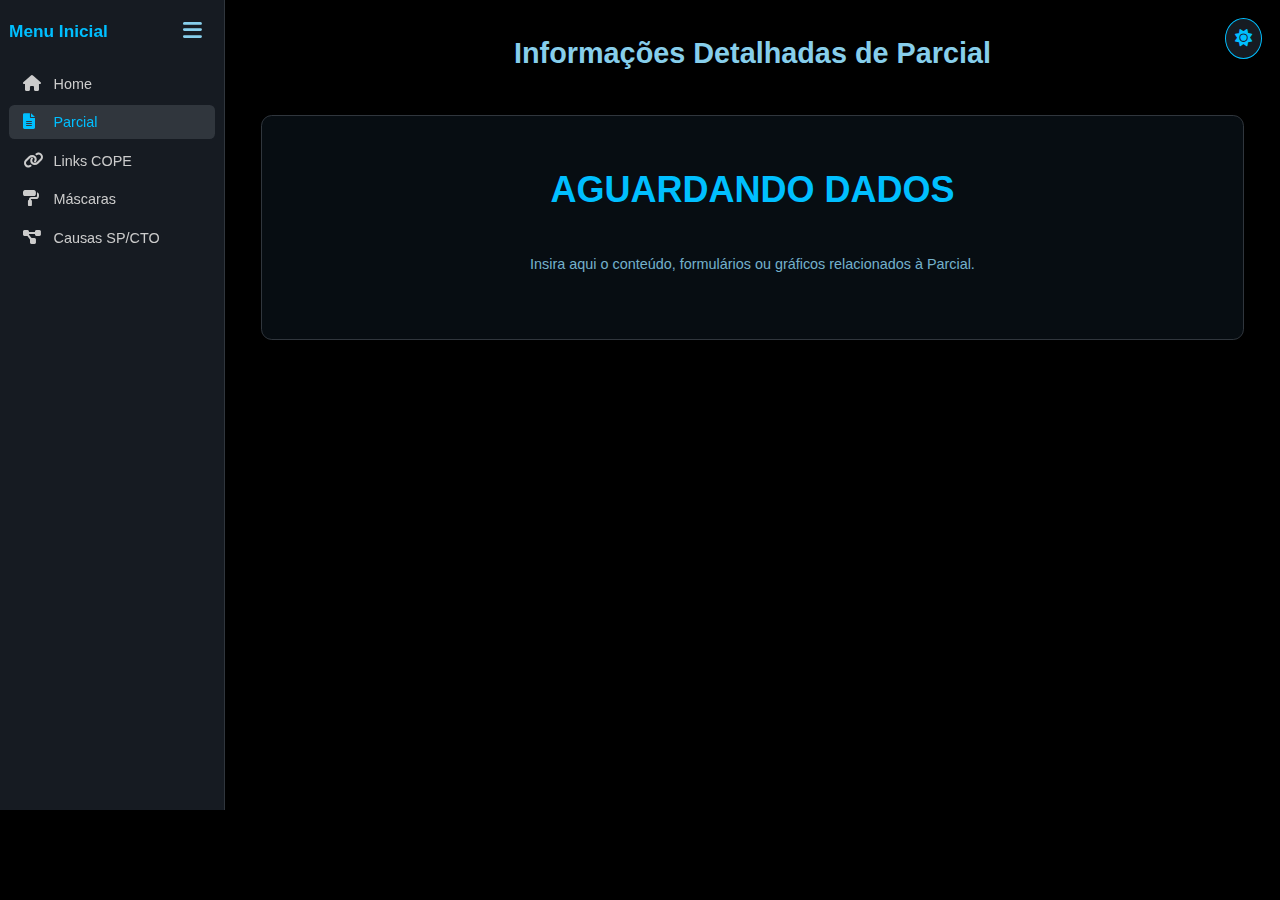
<file: parcial.html>
<!DOCTYPE html>
<html lang="pt-BR" data-theme="dark">
<head>
    <meta charset="UTF-8">
    <meta name="viewport" content="width=device-width, initial-scale=1.0">
    <title>Parcial - Meu Site Personalizado</title>
    <link rel="stylesheet" href="COPE_Style.css">
    <link rel="stylesheet" href="https://cdnjs.cloudflare.com/ajax/libs/font-awesome/6.0.0-beta3/css/all.min.css">
</head>
<body>

    <button id="theme-toggle" class="theme-toggle" aria-label="Alternar Tema">
        <i class="fas fa-sun"></i>
    </button>

    <aside id="sidebar" class="sidebar">
        <div class="sidebar-header">
            <span class="sidebar-title">Menu Inicial</span>
            <button id="toggle-sidebar-btn" class="toggle-sidebar-btn" aria-label="Expandir/Recolher Menu">
                <i class="fas fa-bars"></i>
            </button>
        </div>
        <nav class="sidebar-nav">
            <ul>
                <li><a href="index.html"><span><i class="fas fa-home"></i> Home</span></a></li>
                <li class="active"><a href="parcial.html"><span><i class="fas fa-file-alt"></i> Parcial</span></a></li>
                <li><a href="links_cope.html"><span><i class="fas fa-link"></i> Links COPE</span></a></li>
                <li><a href="criacao_mascaras.html"><span><i class="fas fa-paint-roller"></i> Máscaras</span></a></li>
                <li><a href="causas_relacionadas.html"><span><i class="fas fa-project-diagram"></i> Causas SP/CTO</span></a></li>
            </ul>
        </nav>
    </aside>

    <main class="content">
        <h1 style="color: var(--text-color); text-align: center; margin-bottom: 50px;">Informações Detalhadas de Parcial</h1>

        <div class="card-container" style="grid-template-columns: 1fr;">
            <div class="card">
                <h2>Aguardando Dados</h2>
                <p>Insira aqui o conteúdo, formulários ou gráficos relacionados à Parcial.</p>
            </div>
        </div>

    </main>

    <script src="COPE.js"></script>
</body>
</html>
</file>
<file: COPE_Style.css>
/* Variáveis para controle de tema (Fundo preto, letras azul claro) */
:root {
    /* Tema Escuro Padrão */
    --background-color: #000000; /* Fundo preto */
    --text-color: #87ceeb; /* Azul claro para texto */
    --accent-color: #00bfff; /* Azul mais vibrante para destaque */
    --accent-color-hover: #1e90ff; /* Azul médio para hover */
    --card-background: #161b22; /* Fundo dos blocos */
    --border-color: #30363d;
    --sidebar-width: 250px;
    --sidebar-width-collapsed: 60px;
    --table-header-bg: #0d1117; /* Fundo da célula de cabeçalho da tabela */
}

/* Tema Claro (Ajustado para alternância funcional) */
html[data-theme="light"] {
    --background-color: #ffffff; /* Fundo branco para tema claro */
    --text-color: #333333; /* Texto escuro */
    --accent-color: #007bff; /* Azul para destaque */
    --accent-color-hover: #0056b3;
    --card-background: #f8f9fa;
    --border-color: #dee2e6;
    --table-header-bg: #e9ecef;
}

body {
    font-family: 'Segoe UI', Tahoma, Geneva, Verdana, sans-serif;
    background-color: var(--background-color);
    color: var(--text-color);
    margin: 0;
    transition: background-color 0.3s, color 0.3s;
    display: flex;
    min-height: 100vh;
    zoom: 90%;
}

.content {
    flex-grow: 1; /* Permite que o conteúdo ocupe o espaço restante */
    padding: 20px;
    margin-left: var(--sidebar-width); /* Ajusta para começar após a sidebar expandida */
    transition: margin-left 0.3s ease;
}

/* Ajuste o conteúdo quando a sidebar está recolhida */
.sidebar.collapsed ~ .content {
    margin-left: var(--sidebar-width-collapsed); 
}


/* --- Botão de Alternância de Tema --- */
.theme-toggle {
    position: fixed;
    top: 20px;
    right: 20px;
    background: var(--card-background);
    border: 2px solid var(--accent-color);
    color: var(--accent-color);
    cursor: pointer;
    padding: 10px;
    border-radius: 50%;
    font-size: 1.2em;
    z-index: 100;
    transition: all 0.3s;
}

.theme-toggle:hover {
    background-color: var(--accent-color);
    color: var(--background-color);
    box-shadow: 0 0 10px var(--accent-color);
}


/* --- Sidebar (Menu Lateral) --- */
.sidebar {
    width: var(--sidebar-width);
    background-color: var(--card-background);
    padding: 15px 10px;
    box-shadow: 4px 0 10px rgba(0, 0, 0, 0.3);
    transition: width 0.3s ease, background-color 0.3s;
    flex-shrink: 0;
    border-right: 1px solid var(--border-color);
    height: 100vh;
    box-sizing: border-box;
    overflow-x: hidden;
    position: fixed; /* Fixa a sidebar */
    top: 0;
    left: 0;
    z-index: 50;
}

.sidebar-header {
    display: flex;
    justify-content: space-between;
    align-items: center;
    padding-right: 10px;
}

.sidebar-title {
    font-size: 1.2em;
    font-weight: bold;
    color: var(--accent-color);
    white-space: nowrap;
    transition: opacity 0.3s; /* Adicionado para transição de ocultação */
}

.toggle-sidebar-btn {
    background: none;
    border: none;
    color: var(--text-color);
    font-size: 1.5em;
    cursor: pointer;
    padding: 5px;
    transition: color 0.3s;
}

.toggle-sidebar-btn:hover {
    color: var(--accent-color);
}

/* Estado de Sidebar Recolhida */
.sidebar.collapsed {
    width: var(--sidebar-width-collapsed);
    /* Garante que o menu principal comece recolhido */
}

.sidebar.collapsed .sidebar-title {
    opacity: 0; /* Suaviza a ocultação do título */
    width: 0;
    overflow: hidden;
    padding: 0;
}

.sidebar.collapsed .sidebar-nav span {
    display: none;
}

.sidebar-nav ul {
    list-style: none;
    padding: 20px 0 0 0;
    margin: 0;
}

.sidebar-nav li {
    margin-bottom: 5px;
}

.sidebar-nav a {
    display: flex;
    align-items: center;
    padding: 10px 15px;
    border-radius: 6px;
    color: #cccccc;
    text-decoration: none;
    transition: background-color 0.3s, color 0.3s;
}

.sidebar-nav a i {
    margin-right: 10px;
    font-size: 1.1em;
    width: 20px; /* Garante que os ícones fiquem alinhados */
    flex-shrink: 0;
}

.sidebar.collapsed .sidebar-nav a {
    justify-content: center;
    padding: 10px 0; /* Ajusta padding para centralizar */
}

.sidebar.collapsed .sidebar-nav a i {
    margin-right: 0;
}

.sidebar-nav a:hover, .sidebar-nav li.active a {
    background-color: var(--border-color);
    color: var(--accent-color);
}

/* --- Efeito 3D/Shadow no Título "Iniciar" --- */
.content h1.title-3d {
    font-size: 6em;
    font-weight: 900;
    text-transform: uppercase;
    /* Efeito de "Text Shadow" para simular profundidade (3D/Shadow) */
    text-shadow: 
        1px 1px var(--accent-color-hover),
        2px 2px var(--accent-color-hover),
        3px 3px var(--accent-color-hover),
        4px 4px var(--accent-color); /* A cor principal da sombra */
    color: var(--text-color);
    padding-left: 20px;
    margin-bottom: 50px;
    margin-top: 20px;
    letter-spacing: 2px;
    transition: text-shadow 0.3s;
}

html[data-theme="light"] .content h1.title-3d {
    text-shadow: 
        1px 1px #ccc,
        2px 2px #aaa,
        3px 3px #888,
        4px 4px var(--accent-color); 
}

/* --- Blocos (Cards) Interativos --- */
.card-container {
    display: grid;
    grid-template-columns: repeat(auto-fit, minmax(300px, 1fr));
    gap: 30px;
    padding: 0 20px;
    margin-top: 50px;
    margin-bottom: 50px;
}

.card-link {
    text-decoration: none;
    color: inherit; 
    display: block;
    width: 100%;
    height: 100%;
}

.card {
    background-color: rgba(70, 130, 180, 0.1);
    border: 1px solid var(--border-color);
    border-radius: 12px;
    padding: 30px;
    min-height: 250px;
    height: 100%;
    box-shadow: 0 8px 16px rgba(0, 0, 0, 0.5);
    transition: transform 0.4s cubic-bezier(0.25, 0.8, 0.25, 1), box-shadow 0.4s;
    position: relative;
    overflow: hidden;
    display: flex;
    flex-direction: column;
    justify-content: center;
    align-items: center;
    box-sizing: border-box;
}

/* Efeito Hover Interativo */
.card:hover {
    transform: translateY(-8px);
    box-shadow: 0 15px 30px rgba(0, 0, 0, 0.7);
    border-color: var(--accent-color);
}

.card:hover h2 {
    transform: scale(1.05);
}

.card h2 {
    color: var(--accent-color);
    margin-top: 0;
    font-size: 2.5em;
    font-weight: bold;
    text-transform: uppercase;
    text-align: center;
    position: relative;
    z-index: 2;
    transition: transform 0.3s;
}

.card p {
    color: var(--text-color);
    opacity: 0.85;
    transition: opacity 0.3s;
    text-align: center;
}

/* Efeito sutil de brilho no hover */
.card::before {
    content: '';
    position: absolute;
    top: 0;
    left: 0;
    width: 100%;
    height: 100%;
    background: linear-gradient(45deg, rgba(0, 191, 255, 0) 0%, rgba(0, 191, 255, 0.1) 100%);
    opacity: 0;
    transition: opacity 0.4s;
}

.card:hover::before {
    opacity: 1;
}

/* --- Upload Boxes --- */
.upload-container {
    display: flex;
    justify-content: space-around;
    gap: 30px;
    margin-top: 50px;
}

.upload-box {
    background-color: rgba(70, 130, 180, 0.1);
    border: 2px dashed var(--border-color);
    border-radius: 12px;
    padding: 20px; 
    text-align: center;
    color: var(--text-color);
    transition: border-color 0.3s, background-color 0.3s;
    cursor: pointer;
    min-height: 200px;
    width: 45%; 
    display: flex;
    flex-direction: column;
    justify-content: flex-start;
    align-items: center;
    position: relative;
}

.upload-box:hover, .upload-box.drag-over {
    border-color: var(--accent-color);
    background-color: rgba(70, 130, 180, 0.2);
}

.upload-box i {
    font-size: 3em;
    margin-bottom: 10px;
}

.upload-box p.upload-text {
    margin: 0 0 20px 0;
}

/* --- Prévia da Tabela --- */
.preview {
    margin-top: 20px;
    max-height: 300px; 
    overflow: auto; 
    width: 100%;
    border: 1px solid var(--border-color);
    border-radius: 6px;
    box-sizing: border-box;
}

.preview table {
    width: 100%;
    border-collapse: collapse;
    color: var(--text-color);
    font-size: 0.85em; 
    table-layout: fixed; 
}

.preview th, .preview td {
    border: 1px solid var(--border-color);
    padding: 5px;
    text-align: left;
    white-space: nowrap; 
    overflow: hidden;
    text-overflow: ellipsis; 
    background-color: var(--card-background); 
}

.preview th {
    position: sticky; 
    top: 0;
    background-color: var(--table-header-bg);
    z-index: 10;
    font-weight: bold;
    color: var(--accent-color);
}
</file>
